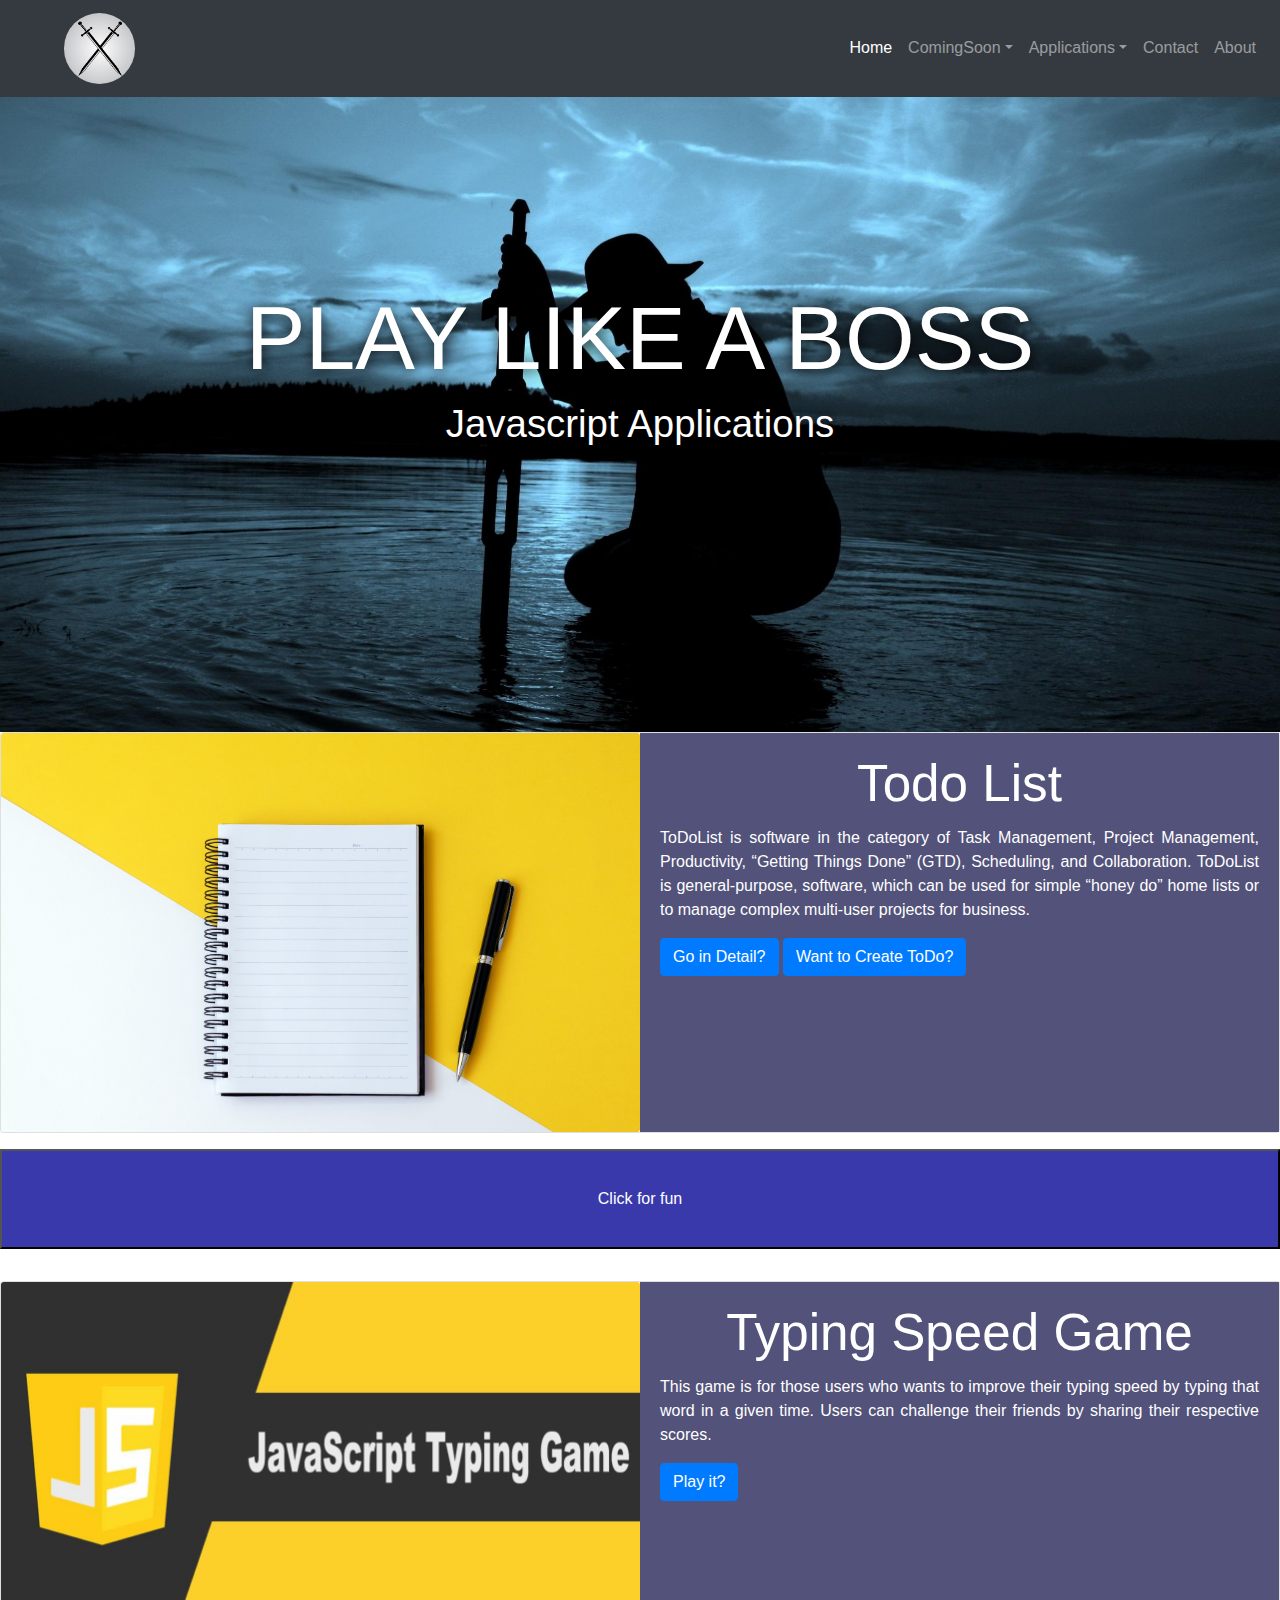
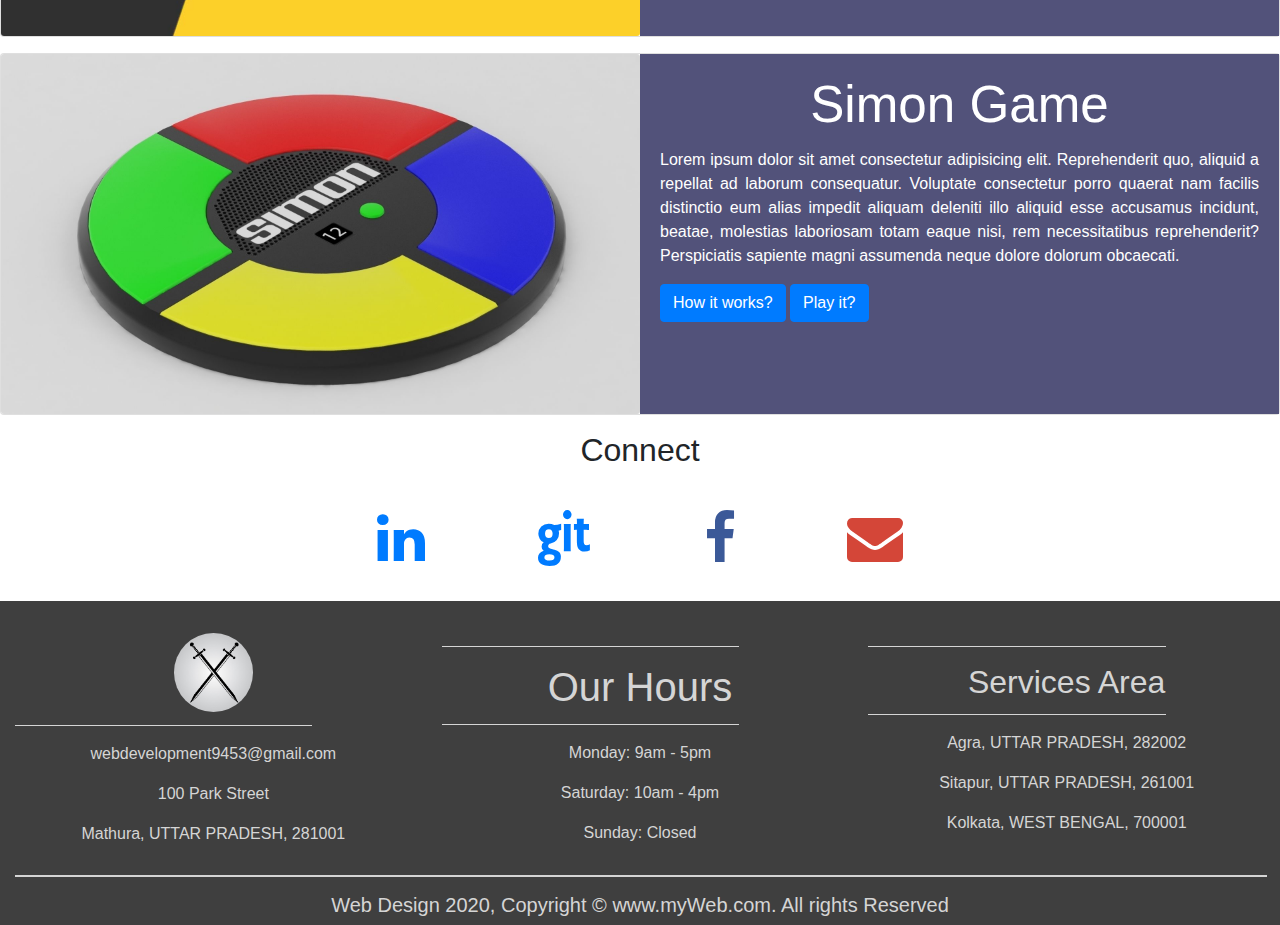
<file: index.html>
<!DOCTYPE html>
<html lang="en">
  <head>
    <meta charset="UTF-8" />
    <meta name="viewport" content="width=device-width, initial-scale=1.0" />
    <!-- Bootstrap CSS -->
    <title>JavaScript Applications</title>
    <link rel="stylesheet" href="css/styles.css" />
    <link
      rel="stylesheet"
      href="https://stackpath.bootstrapcdn.com/font-awesome/4.7.0/css/font-awesome.min.css"
    />
    <link
      rel="stylesheet"
      href="https://stackpath.bootstrapcdn.com/bootstrap/4.5.2/css/bootstrap.min.css"
    />
    <script src="https://ajax.googleapis.com/ajax/libs/jquery/3.3.1/jquery.min.js"></script>
    <script src="https://cdnjs.cloudflare.com/ajax/libs/popper.js/1.12.9/umd/popper.min.js"></script>
    <script src="https://stackpath.bootstrapcdn.com/bootstrap/4.5.2/js/bootstrap.min.js"></script>
  </head>
  <body>
    <!-- navigation bar -->

    <nav class="navbar navbar-expand-md navbar-dark bg-dark">
      <a href="" class="navbar-brand"
        ><img src="./images/logo1.jpg" class="logo1" alt=""
      /></a>
      <button
        class="navbar-toggler"
        type="button"
        data-toggle="collapse"
        data-target="#navbarSupportedContent"
      >
        <span class="navbar-toggler-icon"></span>
      </button>
      <div class="collapse navbar-collapse" id="navbarSupportedContent">
        <ul class="navbar-nav ml-auto">
          <li class="nav-item active">
            <a class="nav-link" href="">Home</a>
          </li>
          <li class="nav-item dropdown">
            <a
              class="nav-link dropdown-toggle"
              href=""
              id="navbarDropDown1"
              role="button"
              data-toggle="dropdown"
              >ComingSoon</a
            >
            <div class="dropdown-menu" aria-labelledby="navbarDropDown1">
              <a href="" class="dropdown-item">Scientific Calculator</a>
              <div class="dropdown-divider"></div>
              <a href="" class="dropdown-item">JavaScript Quiz</a>
              <div class="dropdown-divider"></div>
              <a href="" class="dropdown-item">Racing Game</a>
              <div class="dropdown-divider"></div>
              <a href="" class="dropdown-item">Many More...</a>
              <div class="dropdown-divider"></div>
            </div>
          </li>
          <li class="nav-item dropdown">
            <a
              class="nav-link dropdown-toggle"
              href=""
              id="navbarDropdown"
              role="button"
              data-toggle="dropdown"
              >Applications</a
            >
            <div class="dropdown-menu" aria-labelledby="navbarDropdown">
              <a href="#todomain" class="dropdown-item">ToDo List</a>
              <div class="dropdown-divider"></div>
              <a href="#typingmain" class="dropdown-item">Typing Speed</a>
              <div class="dropdown-divider"></div>
              <a href="#simonmain" class="dropdown-item">Simon Game</a>
            </div>
          </li>
          <li class="nav-item">
            <a class="nav-link" href="#connect">Contact</a>
          </li>
          <li class="nav-item">
            <a class="nav-link" href="#footermain">About</a>
          </li>
        </ul>
      </div>
    </nav>

    <!-- background section -->
    <section id="myslides">
      <div class="carousel-inner">
        <img src="./images/car1.jpg" />
        <div class="carousel-caption">
          <h1 class="display-2">Play Like a Boss</h1>
          <h3>Javascript Applications</h3>
        </div>
      </div>
    </section>

    <!-- todo section -->
    <section id="todomain">
      <div class="card mb-3">
        <div class="row no-gutters">
          <div class="col-md-6">
            <img src="./images/todo2.jpeg" class="card-img todo" alt="..." />
          </div>
          <div class="todoside col-md-6">
            <div class="card-body">
              <h5 class="card-title todoh5">Todo List</h5>
              <p class="card-text todop">
                ToDoList is software in the category of Task Management, Project
                Management, Productivity, “Getting Things Done” (GTD),
                Scheduling, and Collaboration. ToDoList is general-purpose,
                software, which can be used for simple “honey do” home lists or
                to manage complex multi-user projects for business.
              </p>
              <a href="./pages/todo.html" class="btn btn-primary"
                >Go in Detail?</a
              >
              <a href="./pages/todoscripting.html" class="btn btn-primary"
                >Want to Create ToDo?</a
              >
            </div>
          </div>
        </div>
      </div>
    </section>

    <figure>
      <div class="fixed-wrap">
        <div id="fixed"></div>
      </div>
    </figure>

    <!-- Adding Emojis -->
    <button class="fun" data-toggle="collapse" data-target="#emoji">
      Click for fun
    </button>
    <div id="emoji" class="collapse">
      <div class="container-fluid padding">
        <div class="row text-center">
          <div class="col-sm-6 col-md-3">
            <img class="gif" src="./images/gif/panda.gif" />
          </div>
          <div class="col-sm-6 col-md-3">
            <img class="gif" src="./images/gif/poo.gif" />
          </div>
          <div class="col-sm-6 col-md-3">
            <img class="gif" src="./images/gif/unicorn.gif" />
          </div>
          <div class="col-sm-6 col-md-3">
            <img class="gif" src="./images/gif/chicken.gif" />
          </div>
        </div>
      </div>
    </div>

    <!-- typing speed section -->

    <section id="typingmain">
      <div class="card mb-3">
        <div class="row no-gutters">
          <div class="col-md-6">
            <img src="./images/typing.jpg" class="card-img todo" alt="..." />
          </div>
          <div class="typingside col-md-6">
            <div class="card-body">
              <h5 class="card-title todoh5">Typing Speed Game</h5>
              <p class="card-text todop">
                This game is for those users who wants to improve their typing
                speed by typing that word in a given time. Users can challenge
                their friends by sharing their respective scores.
              </p>
              <!-- <a href="./pages/typingDetail.html" class="btn btn-primary">Go in Detail?</a> -->
              <a href="./pages/typingscripting.html" class="btn btn-primary"
                >Play it?</a
              >
            </div>
          </div>
        </div>
      </div>
    </section>

    <!-- simon game section -->

    <section id="simonmain">
      <div class="card mb-3">
        <div class="row no-gutters">
          <div class="col-md-6">
            <img src="./images/simon.jpg" class="card-img todo" alt="..." />
          </div>
          <div class="simonside col-md-6">
            <div class="card-body">
              <h5 class="card-title todoh5">Simon Game</h5>
              <p class="card-text todop">
                Lorem ipsum dolor sit amet consectetur adipisicing elit.
                Reprehenderit quo, aliquid a repellat ad laborum consequatur.
                Voluptate consectetur porro quaerat nam facilis distinctio eum
                alias impedit aliquam deleniti illo aliquid esse accusamus
                incidunt, beatae, molestias laboriosam totam eaque nisi, rem
                necessitatibus reprehenderit? Perspiciatis sapiente magni
                assumenda neque dolore dolorum obcaecati.
              </p>
              <a href="#" class="btn btn-primary">How it works?</a>
              <a href="#" class="btn btn-primary">Play it?</a>
            </div>
          </div>
        </div>
      </div>
    </section>

    <!-- contact -->
    <section id="connect">
      <div class="container-fluid padding">
        <div class="row text-center padding">
          <div class="col-12">
            <h2>Connect</h2>
          </div>

          <!-- Our links -->
          <div class="col-12 social padding">
            <a href="#"><i class="fa fa-linkedin"></i></a>
            <a href="#"><i class="fa fa-git"></i></a>
            <a href="#"><i class="fa fa-facebook"></i></a>
            <a href="#"><i class="fa fa-envelope"></i></a>
          </div>
        </div>
      </div>
    </section>

    <!-- footer -->
    <!-- Footer Section -->
    <footer>
      <div id="footermain">
        <div class="container-fluid padding">
          <div class="row text-center">
            <div class="col-md-4">
              <img src="./images/logo1.jpg" class="footerimage" alt="" />
              <hr class="light" />
              <p>webdevelopment9453@gmail.com</p>
              <p>100 Park Street</p>
              <p>Mathura, UTTAR PRADESH, 281001</p>
            </div>
            <div class="col-md-4">
              <hr class="light" />
              <h1>Our Hours</h1>
              <hr class="light" />
              <p>Monday: 9am - 5pm</p>
              <p>Saturday: 10am - 4pm</p>
              <p>Sunday: Closed</p>
            </div>
            <div class="col-md-4">
              <hr class="light" />
              <h2>Services Area</h2>
              <hr class="light" />
              <p>Agra, UTTAR PRADESH, 282002</p>
              <p>Sitapur, UTTAR PRADESH, 261001</p>
              <p>Kolkata, WEST BENGAL, 700001</p>
            </div>

            <div class="col-12">
              <hr class="light-100" />
              <h5>
                Web Design 2020, Copyright &copy; www.myWeb.com. All rights
                Reserved
              </h5>
            </div>
          </div>
        </div>
      </div>
    </footer>
  </body>
</html>
</file>
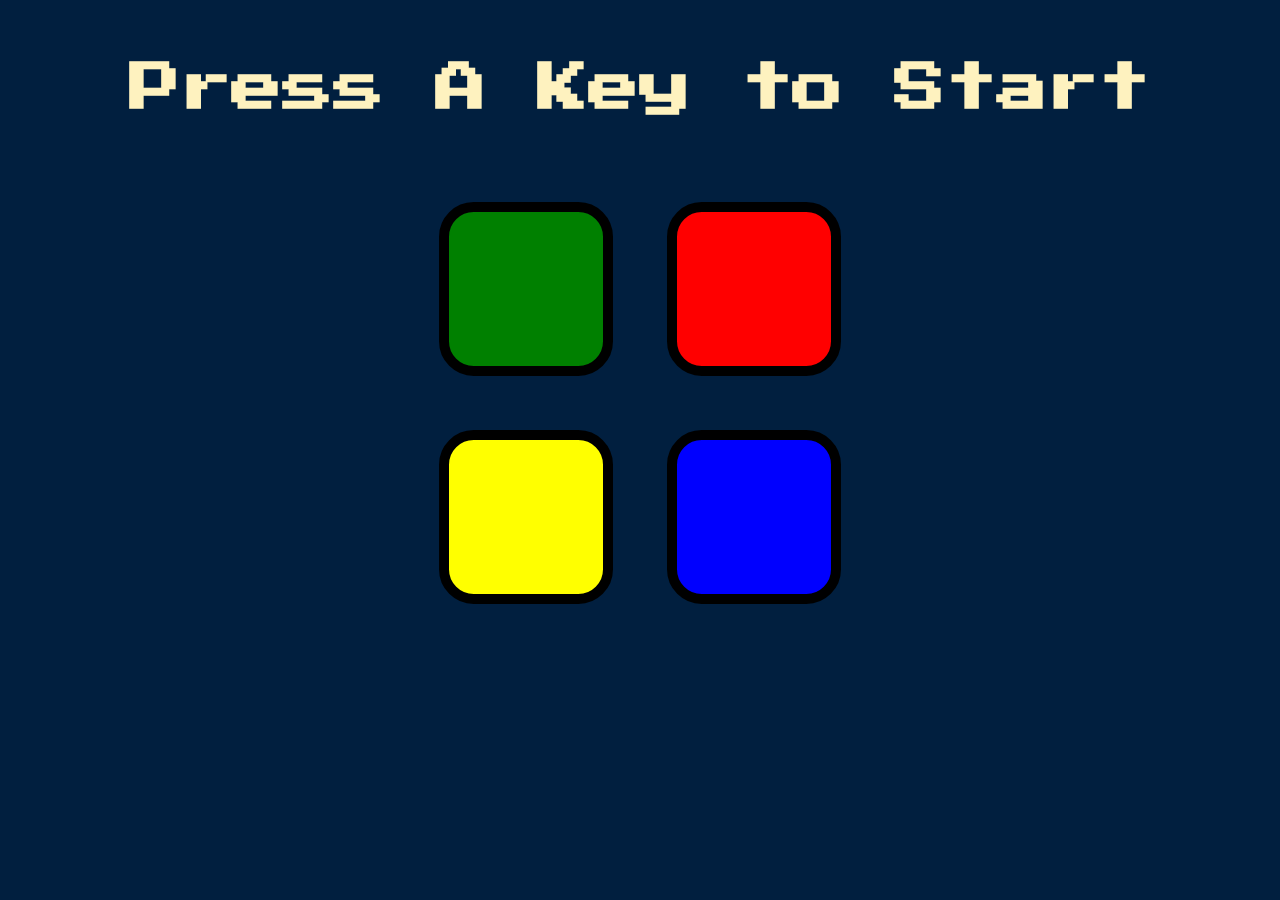
<file: pages/Simongame.html>
<!DOCTYPE html>
<html lang="en" dir="ltr">

<head>
  <meta charset="utf-8">
  <meta name="viewport" content="width=device-width, initial-scale=1.0">
  <title>Simon</title>
  <link rel="stylesheet" href="../css/simon.css">
  <link href="https://fonts.googleapis.com/css?family=Press+Start+2P" rel="stylesheet">
</head>

<body>
  <h1 id="level-title">Press A Key to Start</h1>
  <div class="container">
    <div lass="row">

      <div type="button" id="green" class="btn green">

      </div>

      <div type="button" id="red" class="btn red">

      </div>
    </div>

    <div class="row">

      <div type="button" id="yellow" class="btn yellow">

      </div>
      <div type="button" id="blue" class="btn blue">

      </div>

    </div>

  </div>

  <script src="https://ajax.Googleapis.com/ajax/libs/jquery/3.5.1/jquery.min.js"></script>
  <script src="../javascript/simongame.js" charset="utf-8"></script>
</body>

</html>
</file>
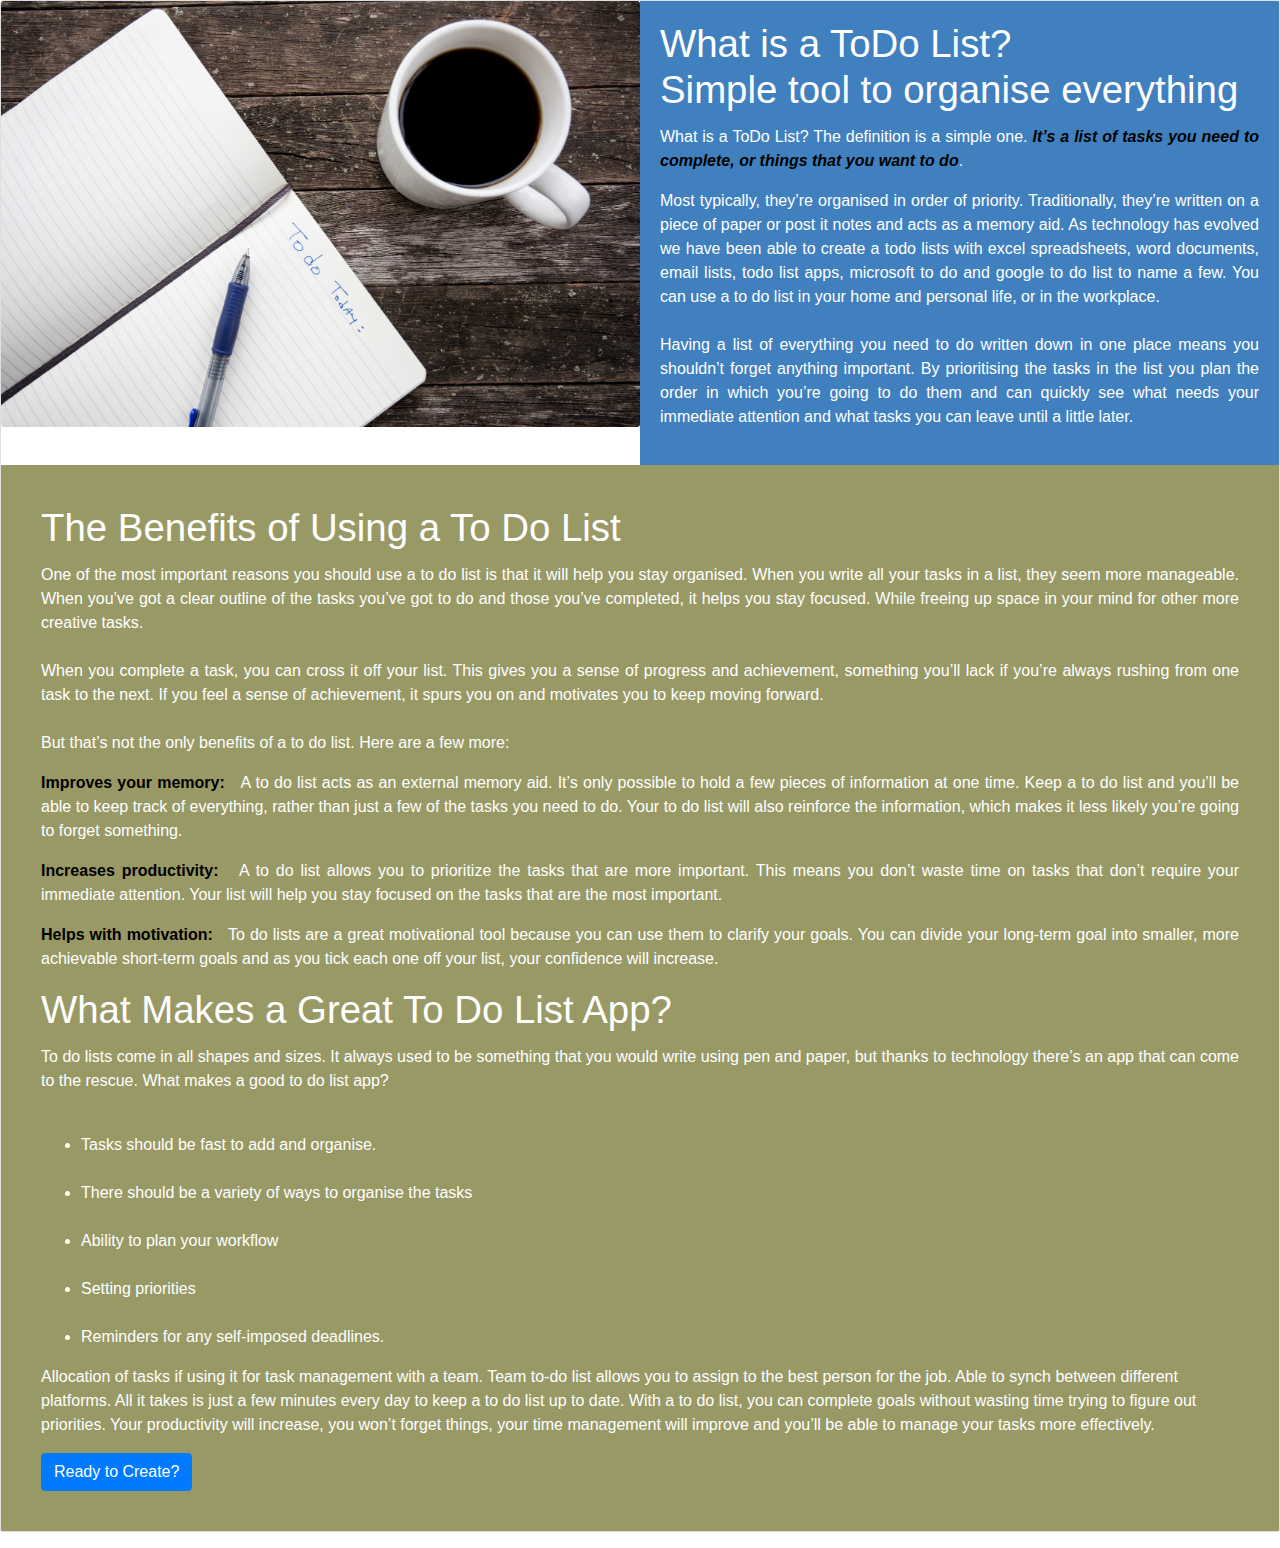
<file: pages/todo.html>
<!DOCTYPE html>
<html lang="en">
<head>
    <meta charset="UTF-8">
    <meta name="viewport" content="width=device-width, initial-scale=1.0">
    <title>ToDo List Details</title>
    <link
    rel="stylesheet"
    href="https://stackpath.bootstrapcdn.com/font-awesome/4.7.0/css/font-awesome.min.css"
    />
    <link
    rel="stylesheet"
      href="https://stackpath.bootstrapcdn.com/bootstrap/4.5.2/css/bootstrap.min.css"
    />
    <script src="https://ajax.googleapis.com/ajax/libs/jquery/3.3.1/jquery.min.js"></script>
    <script src="https://cdnjs.cloudflare.com/ajax/libs/popper.js/1.12.9/umd/popper.min.js"></script>
    <script src="https://stackpath.bootstrapcdn.com/bootstrap/4.5.2/js/bootstrap.min.js"></script>
    <link rel="stylesheet" href="../css/tododetail.css" />
  </head>
<body>
    <section id="tododetail">
        <div class="card mb-3 abcd">
            <div class="row no-gutters">
              <div class="col-md-6">
                <img src="../images/todode.jpg" class="card-img" alt="...">
              </div>
              
              <div class="col-md-6">
                <div class="card-body first">
                  <h5 class="card-title">What is a ToDo List? <br/>Simple tool to organise everything</h5>
                  <p class="card-text first1">What is a ToDo List? The definition is a simple one. <b><i>It’s a list of tasks you need to complete, or things that you want to do</b></i>.</p>
                  <p class="first">Most typically, they’re organised in order of priority. Traditionally, they’re written on a piece of paper or post it notes and acts as a memory aid. As technology has evolved we have been able to create a todo lists with excel spreadsheets, word documents, email lists, todo list apps, microsoft to do and google to do list to name a few. You can use a to do list in your home and personal life, or in the workplace.
                      <br/>
<br/>

                    Having a list of everything you need to do written down in one place means you shouldn’t forget anything important. By prioritising the tasks in the list you plan the order in which you’re going to do them and can quickly see what needs your immediate attention and what tasks you can leave until a little later.</p>
                </div>
            </div>
            <div class="middle">
                    <h5 class="card-title">The Benefits of Using a To Do List</h5>
                    <p>One of the most important reasons you should use a to do list is that it will help you stay organised. When you write all your tasks in a list, they seem more manageable. When you’ve got a clear outline of the tasks you’ve got to do and those you’ve completed, it helps you stay focused. While freeing up space in your mind for other more creative tasks.<br/><br/>
                        
                        When you complete a task, you can cross it off your list. This gives you a sense of progress and achievement, something you’ll lack if you’re always rushing from one task to the next. If you feel a sense of achievement, it spurs you on and motivates you to keep moving forward.
                        <br/>
                        <br/>
                        But that’s not the only benefits of a to do list. Here are a few more:</p>
                        <p class="middle1"><b>Improves your memory: &nbsp; </b> A to do list acts as an external memory aid. It’s only possible to hold a few pieces of information at one time. Keep a to do list and you’ll be able to keep track of everything, rather than just a few of the tasks you need to do. Your to do list will also reinforce the information, which makes it less likely you’re going to forget something.</p>
                        <p class="middle1"><b>Increases productivity: &nbsp; </b>  A to do list allows you to prioritize the tasks that are more important. This means you don’t waste time on tasks that don’t require your immediate attention. Your list will help you stay focused on the tasks that are the most important.</p>
                        <p class="middle1"><b>Helps with motivation: &nbsp; </b> To do lists are a great motivational tool because you can use them to clarify your goals. You can divide your long-term goal into smaller, more achievable short-term goals and as you tick each one off your list, your confidence will increase.</p>
                        
                        <h5 class="card-title">What Makes a Great To Do List App?</h5>
                        <p>To do lists come in all shapes and sizes. It always used to be something that you would write using pen and paper, but thanks to technology there’s an app that can come to the rescue. What makes a good to do list app?<br/><br/>
<ul class="unlist">  
                            <li>Tasks should be fast to add and organise.</li>
                            <br/>
                           <li>There should be a variety of ways to organise the tasks</li><br/>
                           <li> Ability to plan your workflow</li><br/>
                            <li>Setting priorities</li><br/>
                            <li>Reminders for any self-imposed deadlines.</li>
                            </ul>
                            Allocation of tasks if using it for task management with a team. Team to-do list allows you to assign to the best person for the job.
                            Able to synch between different platforms.
                            All it takes is just a few minutes every day to keep a to do list up to date. With a to do list, you can complete goals without wasting time trying to figure out priorities. Your productivity will increase, you won’t forget things, your time management will improve and you’ll be able to manage your tasks more effectively.</p>
                            <a href="todoscripting.html" class="btn btn-primary">Ready to Create?</a>
                </div>
              </div>
           </div>
      </section>

</body>
</html>
</file>
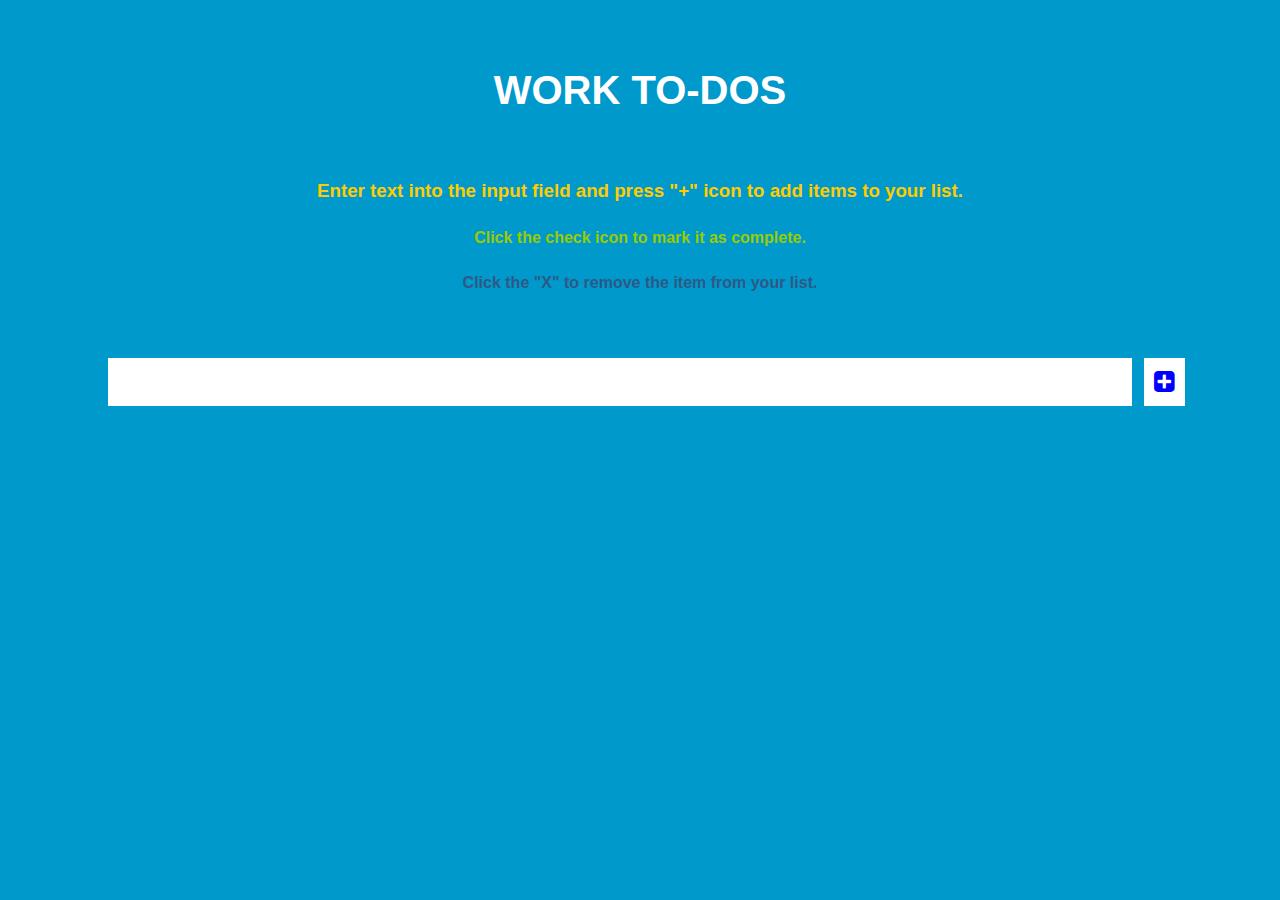
<file: pages/todoscripting.html>
<!DOCTYPE html>
<html lang="en">
  <head>
    <meta charset="UTF-8" />
    <meta name="viewport" content="width=device-width, initial-scale=1.0" />
    <title>ToDo List</title>
    <link
      rel="stylesheet"
      href="https://stackpath.bootstrapcdn.com/font-awesome/4.7.0/css/font-awesome.min.css"
      integrity="sha384-wvfXpqpZZVQGK6TAh5PVlGOfQNHSoD2xbE+QkPxCAFlNEevoEH3Sl0sibVcOQVnN"
      crossorigin="anonymous"
    />
    <link rel="stylesheet" href="../css/todoscripting.css" />
  </head>
  <body>
    <div class="container">
      <h1>WORK TO-DOS</h1>
      <h3>
        Enter text into the input field and press "+" icon to add items to your
        list.
      </h3>
      <p class="content1">Click the check icon to mark it as complete.</p>
      <p class="content2">Click the "X" to remove the item from your list.</p>
    </div>
    <form>
      <input type="text" class="todo-input" />
      <button class="todo-button">
        <i class="fa fa-plus-square" aria-hidden="true"></i>
      </button>
    </form>

    <div class="todo-container">
      <ul class="todo-list"></ul>
    </div>

    <script src="../javascript/todo.js"></script>
  </body>
</html>
</file>
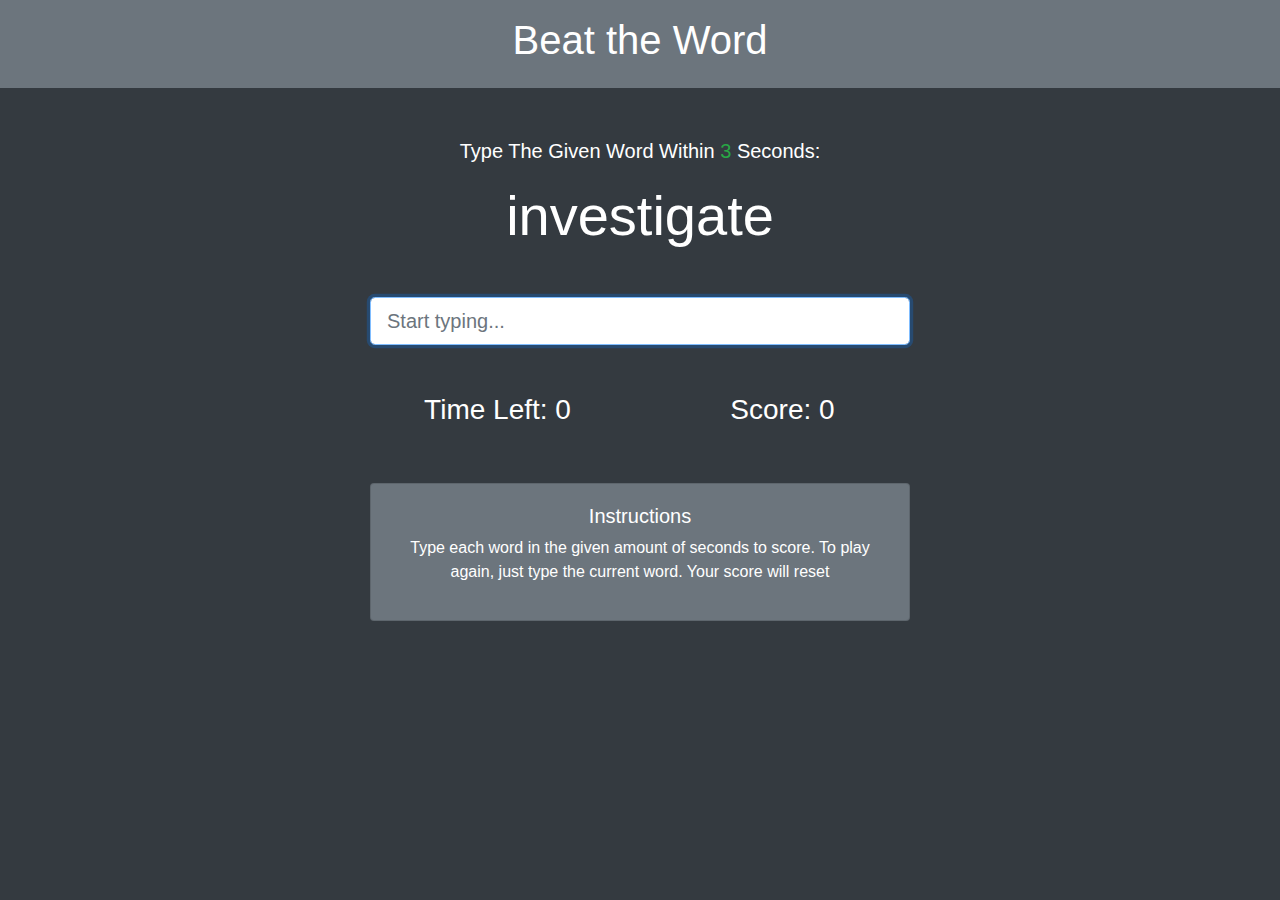
<file: pages/typingscripting.html>
<!DOCTYPE html>
<html lang="en">
<head>
    <meta charset="UTF-8">
    <meta name="viewport" content="width=device-width, initial-scale=1.0">
    <title>Typing Speed</title>
    <link
    rel="stylesheet"
      href="https://stackpath.bootstrapcdn.com/bootstrap/4.5.2/css/bootstrap.min.css"
    />
    <link
    rel="stylesheet"
    href="https://stackpath.bootstrapcdn.com/font-awesome/4.7.0/css/font-awesome.min.css"
    integrity="sha384-wvfXpqpZZVQGK6TAh5PVlGOfQNHSoD2xbE+QkPxCAFlNEevoEH3Sl0sibVcOQVnN"
    crossorigin="anonymous"
  />
</head>
    <body class="bg-dark text-white ">
        <header class="bg-secondary text-center p-3 mb-5">
          <h1>Beat the Word</h1>
        </header>
        <div class="container text-center">
      
          <!-- Word & Input -->
          <div class="row">
            <div class="col-md-6 mx-auto">
              <p class="lead">Type The Given Word Within
                <span class="text-success" id="seconds">5</span> Seconds:</p>
              <h2 class="display-4 mb-5" id="current-word">hello</h2>
              <input type="text" class="form-control form-control-lg" placeholder="Start typing..." id="word-input" autofocus>
              <h4 class="mt-3" id="message"></h4>
      
              <!-- Time & Score Columns -->
              <div class="row mt-5">
                <div class="col-md-6">
                  <h3>Time Left:
                    <span id="time">0</span>
                  </h3>
                </div>
                <div class="col-md-6">
                  <h3>Score:
                    <span id="score">0</span>
                  </h3>
                </div>
              </div>
      
              <!-- Instructions -->
              <div class="row mt-5">
                <div class="col-md-12">
                  <div class="card card-body bg-secondary text-white">
                    <h5>Instructions</h5>
                    <p>Type each word in the given amount of seconds to score. To play again, just type the current word. Your score
                      will reset</p>
                  </div>
                </div>
              </div>
            </div>
          </div>
        </div>
      
        <script src="../javascript/typing.js"></script>
</body>
</html>
</file>
<file: css/styles.css>
* {
  margin: 0;
  padding: 0;
  box-sizing: border-box;
}
html {
  scroll-behavior: smooth;
}
/* logo css */
.logo1 {
  width: 10%;
  border-radius: 50%;
}
@media (max-width: 768px) {
  .logo1 {
    display: none;
  }
}

/* todo section */
.todoh5 {
  text-align: center;
  font-size: 4vw;
  color: white;
}
.todop {
  color: black;
}
.todoside {
  background-color: #52527a;
}
.todop {
  color: white;
  text-align: justify;
}

/* background section */

.carousel-inner img {
  height: 100%;
  width: 100%;
  /* opacity: .8; */
}
.carousel-caption {
  top: 50%;
  position: absolute;
  transform: translateY(-50%);
}
.carousel-caption h1 {
  font-size: 7vw;
  text-transform: uppercase;
  text-shadow: 1px 1px 15px #000;
}
.carousel-caption h3 {
  font-size: 3vw;
  font-weight: 500;
  text-shadow: 1px 1px 10px #000;
  padding-bottom: 1rem;
}

/* typing section */
.typingside {
  /* color: black; */
  background-color: #52527a;
}
#typingmain {
  /* border-top: 30px solid black; */
}

/* simon side */
.simonside {
  background-color: #52527a;
}

/* fun-section */
.fun {
  width: 100%;
  margin-bottom: 2rem;
  background-color: #3939ac;
  color: white;

  padding-top: 200px 0;
  /* margin-top:  */
  height: 100px;
}
.gif {
  max-width: 100%;
}

/* connect section */
.social {
  font-size: 3.5rem;
  padding: 20px;
}
a {
  padding: 3rem;
}
.fa-facebook {
  color: #3b5998;
}

.fa-envelope {
  color: #d44638;
}
.fa-facebook:hover,
.fa-git:hover,
.fa-linkedin:hover,
.fa-envelope:hover {
  color: #d5d5d5;
}

/* footer section */

footer {
  background-color: #3f3f3f;
  color: #d5d5d5;
  padding-top: 2rem;
}
hr.light {
  border-top: 1px solid #d5d5d5;
  width: 75%;
  margin-top: 0.8rem;
  margin-bottom: 1rem;
}
footer a {
  color: #d5d5d5;
}
hr.light-100 {
  border: 1px solid #d5d5d5;
  margin-top: 0.8rem;
  margin-bottom: 1rem;
  width: 100%;
}
.footerimage {
  width: 20%;
  border-radius: 50%;
}
</file>
<file: css/simon.css>
body {
  text-align: center;
  background-color: #011F3F;
}

#level-title {
  font-family: 'Press Start 2P', cursive;
  font-size: 4vw;
  margin:  5%;
  color: #FEF2BF;
}

.container {
  display: block;
  width: 50%;
  margin: auto;

}

.btn {
  margin: 25px;
  display: inline-block;
  height: 12vw;
  width: 12vw;
  border: 10px solid black;
  border-radius: 20%;
}

.game-over {
  background-color: red;
  opacity: 0.8;
}

.red {
  background-color: red;
}

.green {
  background-color: green;
}

.blue {
  background-color: blue;
}

.yellow {
  background-color: yellow;
}

.pressed {
  box-shadow: 0 0 20px white;
  background-color: grey;
}

@media (max-width: 500px) {
  .btn {
    margin: 25px;
    display: inline-block;
    height: 20vw;
    width: 20vw;
    border: 10px solid black;
    border-radius: 20%;
  }

  .container {
    display: block;
    width:100%;
    margin: 50px auto;

  }

}
</file>
<file: css/tododetail.css>
body {
  font-family: Arial, Helvetica, sans-serif;
}
#tododetail p {
  text-align: justify;
}
h5 {
  font-size: 3vw;
}
.first {
  background-color: #4080bf;
  color: white;
}
.first1 b {
  color: black;
}
.middle {
  padding: 40px;
  background-color: #999966;
  color: white;
}
.middle1 b {
  color: black;
}
</file>
<file: css/todoscripting.css>
* {
  margin: 0;
  padding: 0;
  box-sizing: border-box;
}
body {
  /* background: linear-gradient(120deg, skyblue, blue); */
  background-color: #0099cc;
  color: white;
  font-family: Arial, Helvetica, sans-serif;
  min-height: 100vh;
  background-size: cover;
  min-width: 300px;
}
h1,
form {
  height: 20vh;
  display: flex;
  justify-content: center;
  align-items: center;
}
h1 {
  height: 20vh;
  font-size: 40px;
  color: white;
}
form input,
form button {
  padding: 10px;
  border: none;
  font-size: 24px;
  background: white;
  outline: none;
}
.todo-input {
  margin: 12px;
}
form input {
  width: 80%;
}
form button {
  color: blue;
  background-color: white;
  cursor: pointer;
}
form button:hover {
  background-color: skyblue;
  color: white;
}

.todo-container {
  display: flex;
  justify-content: center;
  align-items: center;
}
.todo-list {
  list-style: none;
  min-width: 25%;
}
.todo {
  margin: 8px;
  background-color: white;
  color: black;
  font-size: 24px;
  display: flex;
  justify-content: space-between;
  align-items: center;
}
.todo-item {
  flex: 1;
  margin: 0 8px;
}
.check-btn,
.delete-btn {
  background-color: rgb(8, 126, 8);
  color: white;
  border: none;
  outline: none;
  padding: 16px;
  font-size: 16px;
}
.delete-btn {
  background: red;
}

.fa-check,
.fa-delete {
  pointer-events: none;
}
i {
  pointer-events: none;
}

.completed {
  opacity: 0.5;
  text-decoration: line-through;
}

h3 {
  color: #ffcc00;
}
.content1 {
  color: #99cc00;
  font-weight: bold;
  margin: 3vh;
}
.content2 {
  color: #2d5986;
  font-weight: bold;
}

.container {
  display: flex;
  justify-content: center;
  align-items: center;
  flex-direction: column;
}
input:focus {
  border: 2px solid #3366cc;
}
@media (max-width: 648px) {
  h3 {
    text-align: center;
  }
}
@media (max-width: 400px) {
  .content1,
  .content2 {
    text-align: center;
  }
}
</file>
